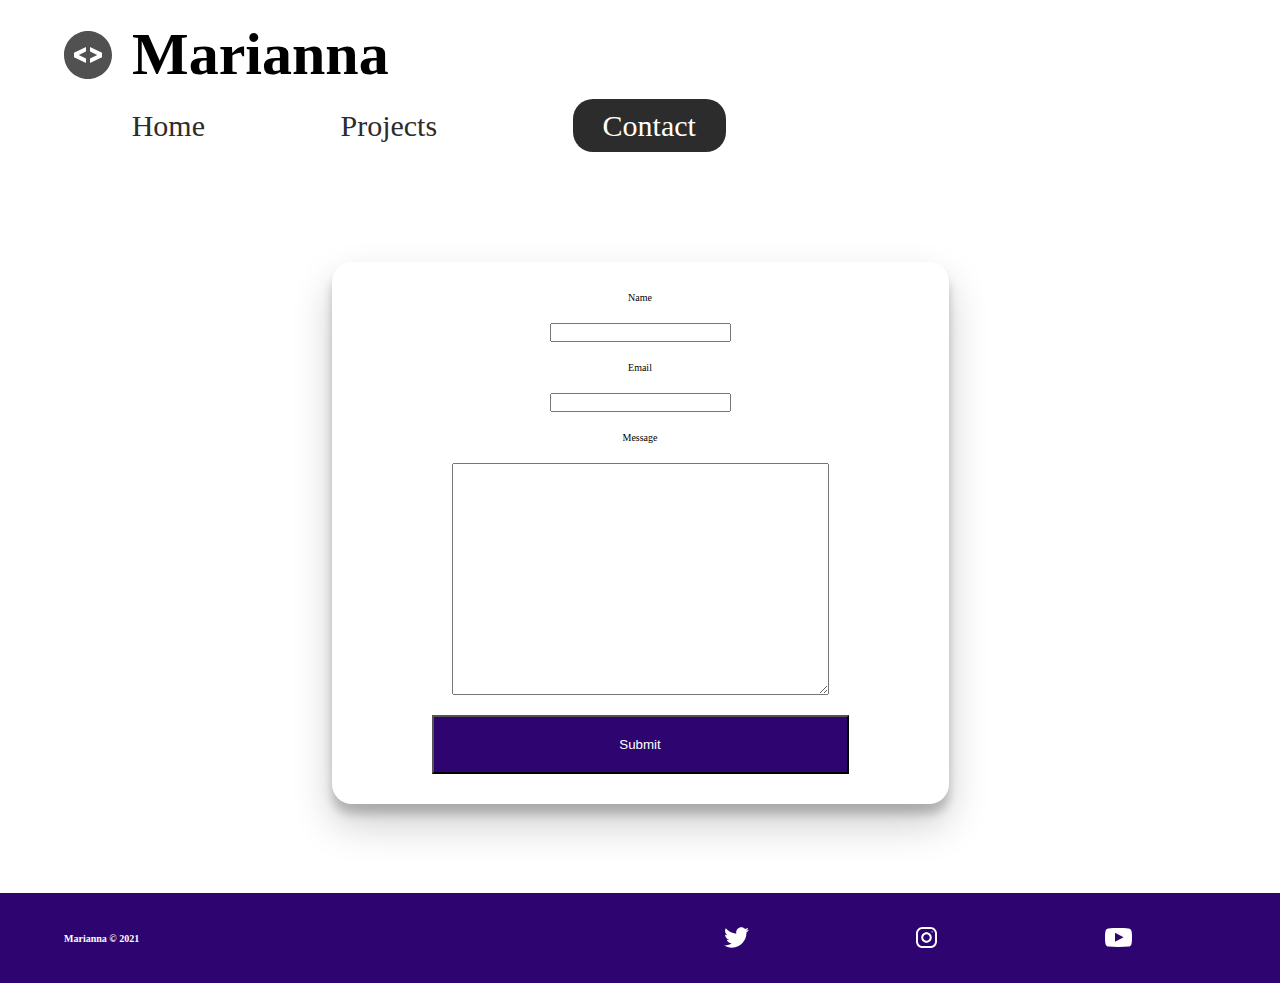
<file: Portofolio/contact/index.html>
<!DOCTYPE html>
<html lang="en">
    <head>
        <meta charset="UTF-8">
        <meta name="viewport" content="width=device-width, initial-scale=1.0">
        <meta name="description" content="Web developer, specializes int html,css.">
        <meta name="robots" content="index,follow">
        <link rel="stylesheet" href="../styles/style.css">
        <title>Marianna | Web Developer</title>
    </head>
<body>
    <header class="main-head">
        <nav>
            <div class="logo">
                <img src="../icons/code.svg" alt="logo">
                <h1>Marianna</h1>
            </div>
            <ul>
                <li><a href="../index.html">Home</a></li>
                <li><a href="../projects/">Projects</a></li>
                <li><a class="active"  href="./index.html">Contact</a></li>
            </ul>
        </nav>
    </header>
    <section class="form-section">
        <form>
            <label for="name">Name</label>
            <input type="text" name="name" id="name" required>
            <label for="email">Email</label>
            <input type="email" name="email" id="email" required>
            <label for="message">Message</label>
            <textarea name="message" id="message" cols="30" rows="10"></textarea>
            <button type="submit">Submit</button>
        </form>
    </section>
    <footer>
        <h4>Marianna &copy; 2021</h4>
        <ul>
            <li><a href="#"><img src="../icons/twitter 1.svg" alt="twitter-social"></a></li>
            <li><a href="#"><img src="../icons/instagram 1.svg" alt="instagram-social"></a></li>
            <li><a href="#"><img src="../icons/youtube-symbol 1.svg" alt="youtube-social"></a></li>
        </ul>
    </footer>
</body>
</html>
</file>
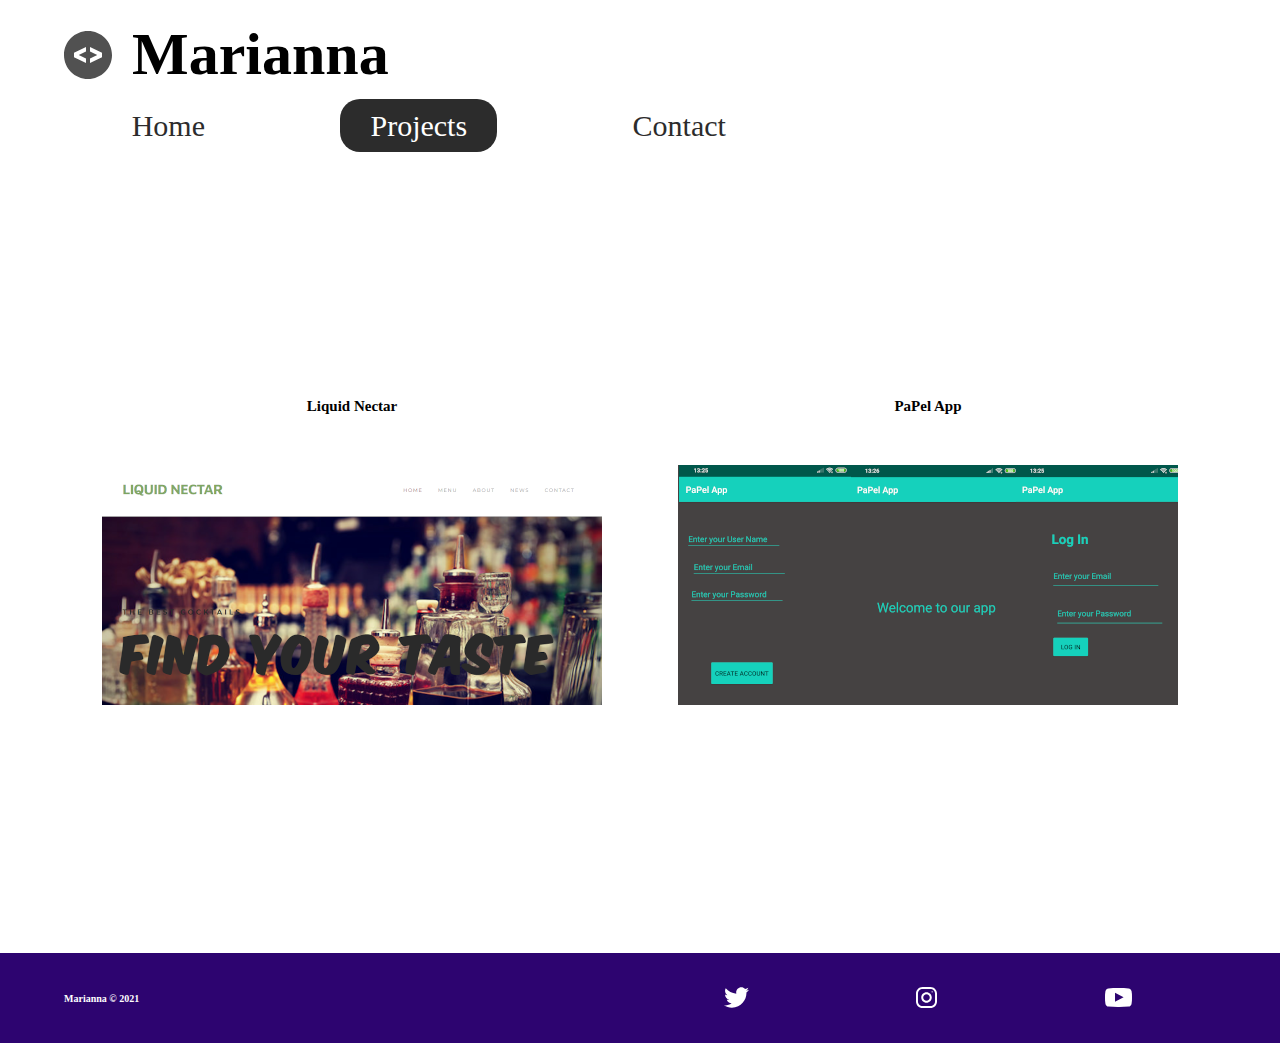
<file: Portofolio/projects/index.html>
<!DOCTYPE html>
<html lang="en">
    <head>
        <meta charset="UTF-8">
        <meta name="viewport" content="width=device-width, initial-scale=1.0">
        <meta name="description" content="Web developer, specializes int html,css.">
        <meta name="robots" content="index,follow">
        <link rel="stylesheet" href="../styles/style.css">
        <title>Marianna | Web Developer</title>
    </head>
<body>
    <header class="main-head">
        <nav>
            <div class="logo">
                <img src="../icons/code.svg" alt="logo">
                <h1>Marianna</h1>
            </div>
            <ul>
                <li><a href="/index.html">Home</a></li>
                <li><a class="active" href="./index.html">Projects</a></li>
                <li><a href="../contact/index.html">Contact</a></li>
            </ul>
        </nav>
    </header>
    <section class="projects">
        <div class="nectar">
            <h2>Liquid Nectar</h2>
            <img src="../img/liquid-nectar.png" alt="liquid-nectar">
        </div>
        <div class="android">
            <h2>PaPel App</h2>
            <img src="../img/android.png" alt="android-app">
        </div>
    </section>
    <footer>
        <h4>Marianna &copy; 2021</h4>
        <ul>
            <li><a href="#"><img src="../icons/twitter 1.svg" alt="twitter-social"></a></li>
            <li><a href="#"><img src="../icons/instagram 1.svg" alt="instagram-social"></a></li>
            <li><a href="#"><img src="../icons/youtube-symbol 1.svg" alt="youtube-social"></a></li>
        </ul>
    </footer>
</body>
</html>
</file>
<file: Portofolio/styles/style.css>
/*Global Styles*/
* {
  margin: 0;
  padding: 0;
  -webkit-box-sizing: border-box;
          box-sizing: border-box;
}

@font-face {
  font-family: "Ruhl";
  src: url(./fonts/FrankRuhlLibre-Regular.ttf);
}

@font-face {
  font-family: "Ruhl Medium";
  src: url(./fonts/FrankRuhlLibre-Medium.ttf);
}

@font-face {
  font-family: "Vibes";
  src: url(./fonts/GreatVibes-Regular.ttf);
}

html {
  font-size: 62.5%;
}

h1 {
  font-size: var(2.5rem);
}

li,
button,
label,
input,
a,
p {
  font-size: var(2.5rem);
}

h2 {
  font-size: var(4rem);
}

h3 {
  font-size: var(2.5rem);
}

h4,
h5 {
  font-size: var(2rem);
}

ul {
  list-style: none;
}

a {
  text-decoration: none;
  color: #2c2c2c;
}

.main-head {
  width: 95%;
  margin: 0 0 0 auto;
}

nav {
  display: -webkit-box;
  display: -ms-flexbox;
  display: flex;
  -webkit-box-pack: justify;
      -ms-flex-pack: justify;
          justify-content: space-between;
  -webkit-box-align: center;
      -ms-flex-align: center;
          align-items: center;
  -webkit-box-orient: horizontal;
  -webkit-box-direction: normal;
      -ms-flex-direction: row;
          flex-direction: row;
  min-height: 10vh;
  width: 60%;
  -ms-flex-wrap: wrap;
      flex-wrap: wrap;
  font-size: 3rem;
}

nav .logo {
  display: -webkit-box;
  display: -ms-flexbox;
  display: flex;
  -webkit-box-pack: start;
      -ms-flex-pack: start;
          justify-content: flex-start;
  -webkit-box-align: center;
      -ms-flex-align: center;
          align-items: center;
  -webkit-box-orient: horizontal;
  -webkit-box-direction: normal;
      -ms-flex-direction: row;
          flex-direction: row;
  -webkit-box-flex: 1;
      -ms-flex: 1 1 10rem;
          flex: 1 1 10rem;
}

nav .logo h1 {
  margin: 2rem;
}

nav ul {
  display: -webkit-box;
  display: -ms-flexbox;
  display: flex;
  -ms-flex-pack: distribute;
      justify-content: space-around;
  -webkit-box-align: center;
      -ms-flex-align: center;
          align-items: center;
  -webkit-box-orient: horizontal;
  -webkit-box-direction: normal;
      -ms-flex-direction: row;
          flex-direction: row;
  -webkit-box-flex: 1;
      -ms-flex: 1 1 40rem;
          flex: 1 1 40rem;
}

.intro {
  min-height: 90vh;
  width: 90%;
  margin: auto;
  -ms-flex-wrap: wrap;
      flex-wrap: wrap;
  display: -webkit-box;
  display: -ms-flexbox;
  display: flex;
  -webkit-box-pack: justify;
      -ms-flex-pack: justify;
          justify-content: space-between;
  -webkit-box-align: center;
      -ms-flex-align: center;
          align-items: center;
  -webkit-box-orient: horizontal;
  -webkit-box-direction: normal;
      -ms-flex-direction: row;
          flex-direction: row;
}

.intro h2 {
  font-size: 8rem;
  padding-top: 2rem;
  background: -webkit-gradient(linear, left top, right top, from(#e7a5e7), to(#681697));
  background: linear-gradient(left, #e7a5e7, #681697);
  background-clip: text;
  -webkit-text-fill-color: transparent;
  display: inline-block;
}

.intro h3 {
  font-size: 6rem;
  padding: 2rem 0rem;
}

.intro p {
  font-size: 2rem;
  padding-top: 2rem;
  color: #2c2c2c;
}

.typewriter {
  overflow: hidden;
  text-align: center;
  font-family: "Courier New", Courier, monospace;
  border-right: 0.15em solid orchid;
  white-space: nowrap;
  margin: 0 auto;
  letter-spacing: 0.15em;
  -webkit-animation: typing 3s steps(15, end), blink-caret 0.75s step-end infinite;
          animation: typing 3s steps(15, end), blink-caret 0.75s step-end infinite;
}

/* The typing effect */
@-webkit-keyframes typing {
  from {
    width: 0;
  }
  to {
    width: 100%;
  }
}
@keyframes typing {
  from {
    width: 0;
  }
  to {
    width: 100%;
  }
}

/* The typewriter cursor effect */
@-webkit-keyframes blink-caret {
  from,
  to {
    border-color: transparent;
  }
  50% {
    border-color: orchid;
  }
}
@keyframes blink-caret {
  from,
  to {
    border-color: transparent;
  }
  50% {
    border-color: orchid;
  }
}

/*Images*/
.splash {
  position: absolute;
  top: 0%;
  right: 0%;
  height: 100%;
  z-index: -1;
}

.me {
  position: relative;
}

.intro-social {
  margin-top: 4rem;
}

.intro-social a {
  margin-right: 5rem;
}

.me {
  right: -20%;
}

.active {
  background: #2c2c2c;
  color: white;
  padding: 1rem 3rem;
  border-radius: 2rem;
}

.intro-text,
.intro-images {
  -webkit-box-flex: 1;
      -ms-flex: 1 1 40rem;
          flex: 1 1 40rem;
}

.projects {
  width: 90%;
  margin: auto;
  min-height: 90vh;
  text-align: center;
  -ms-flex-wrap: wrap;
      flex-wrap: wrap;
  display: -webkit-box;
  display: -ms-flexbox;
  display: flex;
  -webkit-box-pack: justify;
      -ms-flex-pack: justify;
          justify-content: space-between;
  -webkit-box-align: center;
      -ms-flex-align: center;
          align-items: center;
  -webkit-box-orient: horizontal;
  -webkit-box-direction: normal;
      -ms-flex-direction: row;
          flex-direction: row;
}

.projects h2 {
  margin: 5rem;
}

.nectar,
.android {
  height: 400px;
  -webkit-box-flex: 1;
      -ms-flex: 1 1 50rem;
          flex: 1 1 50rem;
}

.form-section {
  min-height: 80vh;
  display: -webkit-box;
  display: -ms-flexbox;
  display: flex;
  -webkit-box-pack: center;
      -ms-flex-pack: center;
          justify-content: center;
  -webkit-box-align: center;
      -ms-flex-align: center;
          align-items: center;
  -webkit-box-orient: horizontal;
  -webkit-box-direction: normal;
      -ms-flex-direction: row;
          flex-direction: row;
  margin-top: 3rem;
}

.form-section form {
  padding: 3rem 10rem;
  -webkit-box-shadow: 0px 10px 10px rgba(0, 0, 0, 0.2), 0px 20px 40px rgba(0, 0, 0, 0.2);
          box-shadow: 0px 10px 10px rgba(0, 0, 0, 0.2), 0px 20px 40px rgba(0, 0, 0, 0.2);
  display: -webkit-box;
  display: -ms-flexbox;
  display: flex;
  -webkit-box-pack: center;
      -ms-flex-pack: center;
          justify-content: center;
  -webkit-box-align: center;
      -ms-flex-align: center;
          align-items: center;
  -webkit-box-orient: vertical;
  -webkit-box-direction: normal;
      -ms-flex-direction: column;
          flex-direction: column;
  border-radius: 2rem;
}

.form-section form input,
.form-section form textarea {
  margin: 2rem;
}

.form-section form input:focus,
.form-section form textarea:focus {
  outline: 2px solid black;
}

.form-section form textarea {
  font-family: sans-serif;
  font-size: 2rem;
}

.form-section form button {
  width: 100%;
  padding: 2rem;
  background: #2d0470;
  color: white;
}

.form-section form button:focus {
  background: #7700ff;
}

footer {
  background: #2d0470;
  color: white;
  min-height: 10vh;
  padding: 0% 5%;
  display: -webkit-box;
  display: -ms-flexbox;
  display: flex;
  -webkit-box-pack: start;
      -ms-flex-pack: start;
          justify-content: flex-start;
  -webkit-box-align: center;
      -ms-flex-align: center;
          align-items: center;
  -webkit-box-orient: horizontal;
  -webkit-box-direction: normal;
      -ms-flex-direction: row;
          flex-direction: row;
}

footer ul {
  -webkit-box-flex: 1;
      -ms-flex: 1 1 40rem;
          flex: 1 1 40rem;
  display: -webkit-box;
  display: -ms-flexbox;
  display: flex;
  -ms-flex-pack: distribute;
      justify-content: space-around;
  -webkit-box-align: center;
      -ms-flex-align: center;
          align-items: center;
  -webkit-box-orient: horizontal;
  -webkit-box-direction: normal;
      -ms-flex-direction: row;
          flex-direction: row;
}

footer h4 {
  -webkit-box-flex: 1;
      -ms-flex: 1 1 40rem;
          flex: 1 1 40rem;
}

@media screen and (max-width: 1212px) {
  html {
    font-size: 53%;
  }
  .splash {
    display: none;
  }
  .me {
    width: 80%;
  }
  .typewriter {
    display: none;
  }
  nav {
    width: 100%;
  }
}

@media screen and (max-width: 754px) {
  html {
    font-size: 45%;
  }
  .me {
    width: 60%;
    left: 10%;
  }
  .main-head {
    width: 100%;
  }
  nav {
    margin: 2rem;
  }
  nav .logo {
    display: -webkit-box;
    display: -ms-flexbox;
    display: flex;
    -webkit-box-pack: center;
        -ms-flex-pack: center;
            justify-content: center;
    -webkit-box-align: center;
        -ms-flex-align: center;
            align-items: center;
    -webkit-box-orient: vertical;
    -webkit-box-direction: normal;
        -ms-flex-direction: column;
            flex-direction: column;
    -webkit-box-flex: 1;
        -ms-flex: 1 1 20rem;
            flex: 1 1 20rem;
    margin-top: 2rem;
  }
  nav ul {
    -webkit-box-flex: 1;
        -ms-flex: 1 1 60rem;
            flex: 1 1 60rem;
    margin: 2rem 0rem;
  }
  nav .intro-text {
    margin-top: 5rem;
    text-align: center;
  }
  nav .intro-social {
    display: -webkit-box;
    display: -ms-flexbox;
    display: flex;
    -webkit-box-pack: center;
        -ms-flex-pack: center;
            justify-content: center;
    -webkit-box-align: center;
        -ms-flex-align: center;
            align-items: center;
    -webkit-box-orient: horizontal;
    -webkit-box-direction: normal;
        -ms-flex-direction: row;
            flex-direction: row;
  }
  nav .intro-social a {
    margin: 2rem;
  }
  .nectar,
  .android {
    -webkit-box-flex: 1;
        -ms-flex: 1 1 50rem;
            flex: 1 1 50rem;
    width: 100%;
    height: 100%;
  }
  form {
    padding: 0rem;
    width: 100%;
  }
}
/*# sourceMappingURL=style.css.map */
</file>
